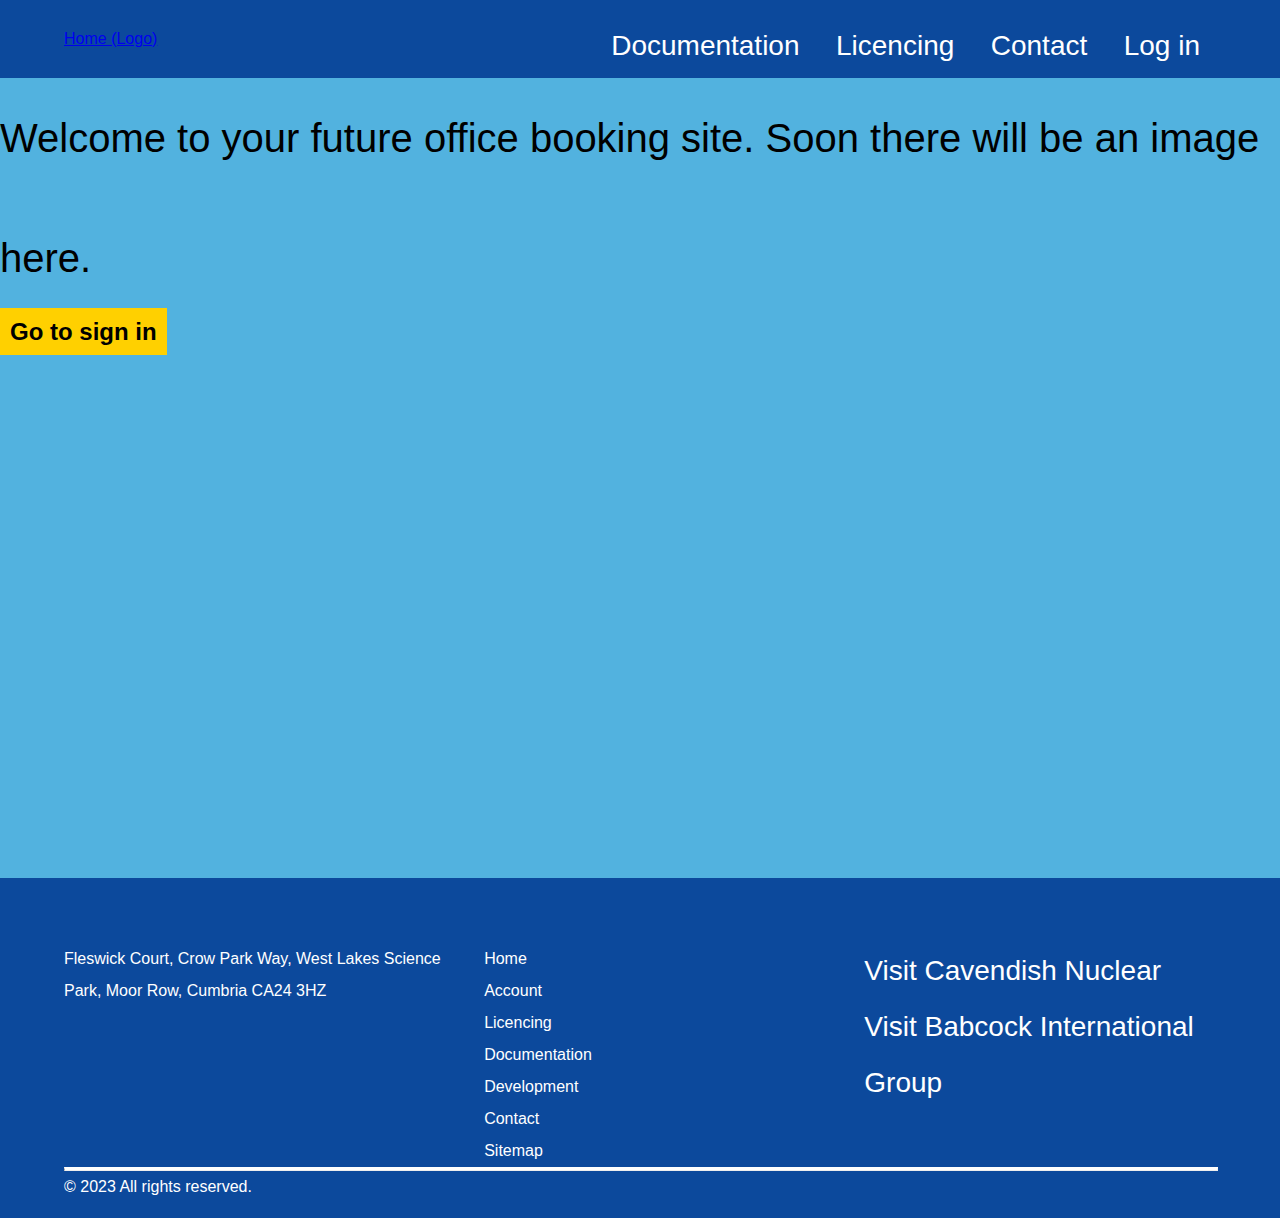
<file: index.html>
<!doctype html>
<html lang="en">
<head>
	<meta charset="utf-8">
	<meta name="viewport" content="width=device-width, initial-scale=1">
	<title>Home - Fleswick</title>
	<link href="css/Base.css" rel="stylesheet" type="text/css">
	<link href="css/Home.css" rel="stylesheet" type="text/css">
</head>
<body>
	<div id="homeGeneral">
		<header>
			<div id="headercontent">
			<a class="logo" href="/fleswick/index.html">Home (Logo)</a>
			<nav>				
				<a class="navbara" href="#">Documentation</a>
				<a class="navbara" href="#">Licencing</a>
				<a class="navbara" href="#">Contact</a>
				<a class="navbara" href="/fleswick/login_page.html">Log in</a>
			</nav>
			</div>
		</header>
		<main>
			<div id="landing">
				<div id="landing_content">
					<h1>Welcome to your future office booking site. Soon there will be an image here.</h1>
					<a class="button" href="/fleswick/login_page.html">Go to sign in</a>
				</div>
			</div>
		</main>
		<footer>
			<div id="footercontent">
				<div id="container">
					<div id="footeraddress">
						<p>Fleswick Court, Crow Park Way, West Lakes Science Park, Moor Row, Cumbria CA24 3HZ</p>
					</div>
					<div id="footerindex">
						<ul class="footerlinks">
							<li><a href="/fleswick/index.html">Home</a></li>
							<li><a href="/fleswick/login_page.html">Account</a></li>
							<li><a href="#">Licencing</a></li>
							<li><a href="#">Documentation</a></li>
							<li><a href="#">Development</a></li>
							<li><a href="#">Contact</a></li>
							<li><a href="#">Sitemap</a></li>
						</ul>
					</div>
					<div id="footerexternal">
						<ul class="footerlinks">
							<li><a href="https://www.cavendishnuclear.com/" target="_blank">Visit Cavendish Nuclear</a></li>
							<li><a href="https://www.babcockinternational.com/" target="_blank">Visit Babcock International Group</a></li>
						</ul>
					</div>
				</div>
				<hr>
				<div id="copyright">
					<p>&copy; 2023 All rights reserved.</p>
				</div>
			</div>
		</footer>
	</div>
	<script></script>
</body>
</html>
</file>
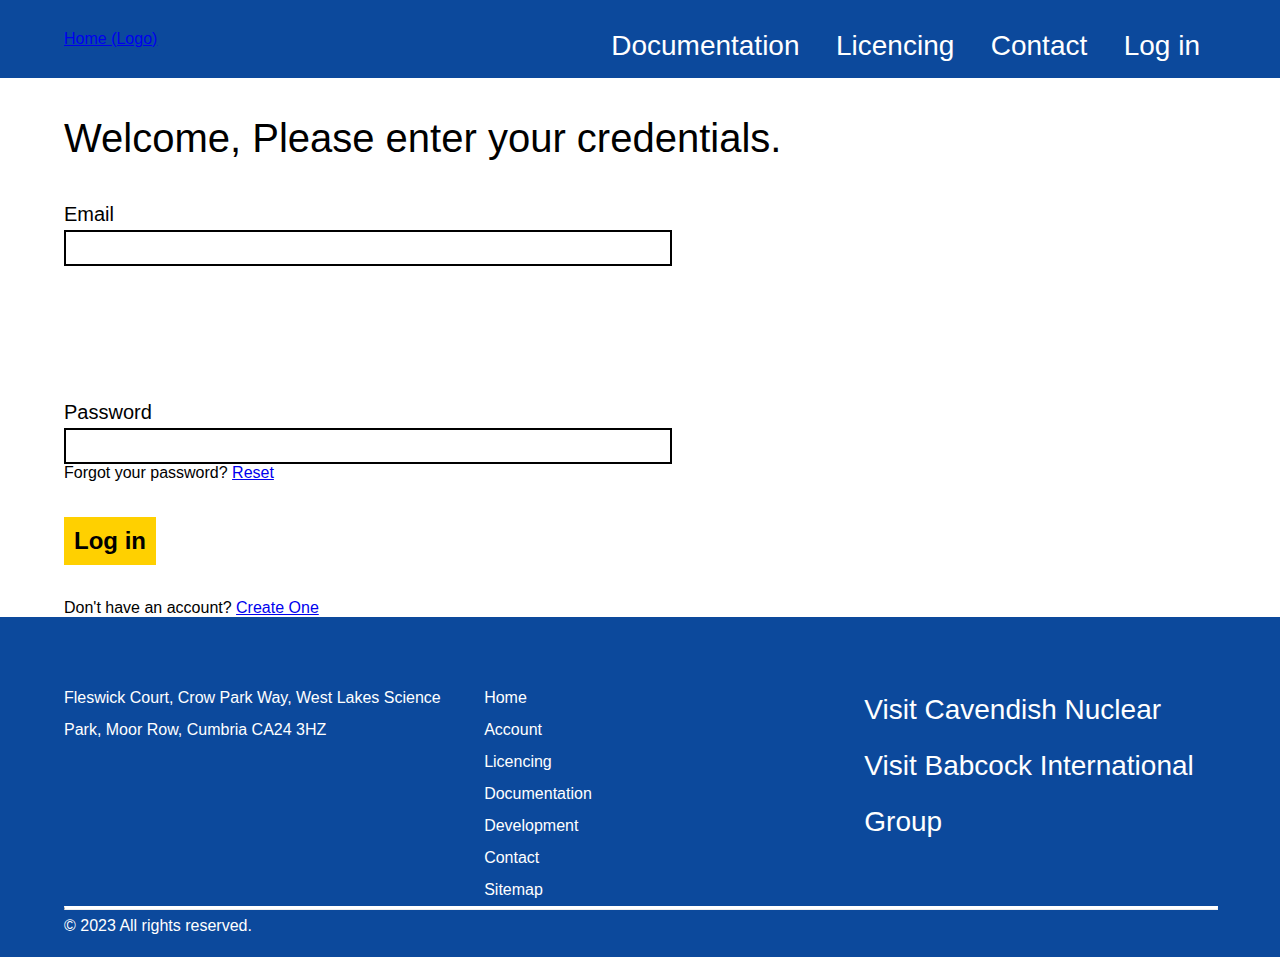
<file: login_page.html>
﻿<!DOCTYPE html>
<html lang="en">
<head>
    <meta charset="utf-8">
    <meta name="viewport" content="width=device-width, initial-scale=1">
    <title>Sign into your account</title>
    <link href="css/Base.css" rel="stylesheet" type="text/css">
    <link href="css/Login.css" rel="stylesheet" type="text/css">
</head>
<body>
    <div>
        <header>
            <div id="headercontent">
                <a class="logo" href="/fleswick/index.html">Home (Logo)</a>
                <nav>
                    <a class="navbara" href="#">Documentation</a>
                    <a class="navbara" href="#">Licencing</a>
                    <a class="navbara" href="#">Contact</a>
                    <a class="navbara" href="/fleswick/login_page.html">Log in</a>
                </nav>
            </div>
        </header>
        <main>
            <div class="mainsection">
                <h1>Welcome, Please enter your credentials.</h1>
                <form action="https://www.google.com/" target="_blank">
                    <fieldset>
                        <label>Email<input class="textbox" id="email" type="email" name="email" /></label>
                        <label>Password<input class="textbox" type="password" name="password" minlength="12" maxlength="31" /></label>
                        <p>Forgot your password? <a href="#">Reset</a></p>
                        <input class="button" type="submit" name="button" value="Log in" />
                    </fieldset>
                </form>
                <p>Don't have an account? <a href="#">Create One</a></p>
            </div>
        </main>
        <footer>
            <div id="footercontent">
                <div id="container">
                    <div id="footeraddress">
                        <p>Fleswick Court, Crow Park Way, West Lakes Science Park, Moor Row, Cumbria CA24 3HZ</p>
                    </div>
                    <div id="footerindex">
                        <ul class="footerlinks">
                            <li><a href="/fleswick/index.html">Home</a></li>
                            <li><a href="/fleswick/login_page.html">Account</a></li>
                            <li><a href="#">Licencing</a></li>
                            <li><a href="#">Documentation</a></li>
                            <li><a href="#">Development</a></li>
                            <li><a href="#">Contact</a></li>
                            <li><a href="#">Sitemap</a></li>
                        </ul>
                    </div>
                    <div id="footerexternal">
                        <ul class="footerlinks">
                            <li><a href="https://www.cavendishnuclear.com/" target="_blank">Visit Cavendish Nuclear</a></li>
                            <li><a href="https://www.babcockinternational.com/" target="_blank">Visit Babcock International Group</a></li>
                        </ul>
                    </div>
                </div>
                <hr>
                <div id="copyright">
                    <p>&copy; 2023 All rights reserved.</p>
                </div>
            </div>
        </footer>
    </div>
    <script></script>
</body>
</html>
</file>
<file: css/Base.css>
@charset "utf-8";
/*Entire Document Characteristics*/
*{
	font-family: Arial, sans-serif;
	margin: 0
}
a:active {
	color: #e71f85;
}
/*Body Characteristics*/
h1 {
	font-size: 40px;
	line-height: 3;
	font-weight: normal;
}


/*Header (Navbar) Characteristics*/
header {
	box-sizing: border-box;
	height: 20%;
	width: 100%;
	margin: 0;
	padding-top: 30px;
	padding-bottom: 30px;
	border-style: none;
	background-color: #0C499C;
}	
	#headercontent {
		width: 90%;
		margin-top: auto;
		margin-bottom: auto;
		margin-left: auto;
		margin-right: auto;
	}
		/*Within header styling to make list a horizontal navbar*/
		nav {
			float: right;
			width: 75%;
			list-style-type: none;
			padding: 0;
			overflow: hidden;
			max-width: 1600px;
			text-align: right;
		}
		.navbarli {
			display: inline;
			text-align: left;
			margin-right: 25px;
		}
		.navbara {
			color: #ffffff;
			text-decoration: inherit;
			padding: 16px;
			font-size: 28px;
		}
/*Footer*/	
	footer {
		height: 300px;
		width: 100%;
		padding-top: 30px;
		padding-bottom: 10px;
		margin: 0;
		border-style: none;
		background-color: #0C499C;
	}
		#footercontent {
			width: 90%;
			margin-left: auto;
			margin-right: auto;
			line-height: 2;
		}

		#footeraddress {
			width: 33%;
			text-align: left;
			float: left;
			margin-top: 35px;
			font-size: 16px;
			padding-right: ;
		}

		#footerindex {
			width: 33%;
			text-align: left;
			float: left;
			margin-top: 35px;
			font-size: 16px;
		}

		#footerexternal {
			width: 34%;
			text-align: left;
			float: left;
			margin-top: 35px;
			font-size: 28px;
		}

		.footerlinks {
			list-style-type: none;
		}

		footer a {
			text-decoration: none;
			color: #ffffff;
			font-size: inherit;
		}

		footer p {
			text-decoration: none;
			color: #ffffff;
			font-size: inherit;
		}

		hr {
			border-top: 3px solid #fff;
			width: 100%;
			margin-top: 10px;
		}

		#copyright {
			width: 100%;
			float: left;
		}
</file>
<file: css/Home.css>
﻿@charset "utf-8";


/*Home Page*/
/*Welocme screen appearance*/
#landing {
    width: 100%;
    height: 800px;
    background-color: #52b2df;
}

#landing_content {
    min-width: 90%;
    max-width: 1280px;
    margin: auto;
}
/*Button Appearance*/
.button {
    font-size: 24px;
    margin-top: 3%;
    margin-bottom: 3%;
    border: none;
    background-color: #ffd000;
    text-align: center;
    text-decoration: none;
    color: #000;
    font-weight: bold;
    padding: 10px;
}

.blanksection {
    height: 1080px;
}
</file>
<file: css/Login.css>
﻿@charset "utf-8";

h2 {
    margin-top: 2%;
}
.mainsection {
    width: 90%;
    margin: auto;
}
label {
    font-size: 20px;
    line-height: 1.6;
}
fieldset {
    border: 0;
    margin: 0;
    padding: 0;
}
input {
    display: block;
    font-size: 24px;
}
.textbox {
    width: 90%;
    max-width: 600px;
    height: 30px;
    border: 2px solid #000;
}
#email {
    margin-bottom: 130px;
}
.button {
    margin-top: 3%;
    margin-bottom: 3%;
    border: none;
    background-color: #ffd000;
    text-align: center;
    padding: 10px;
    font-weight: bold;
}
</file>
